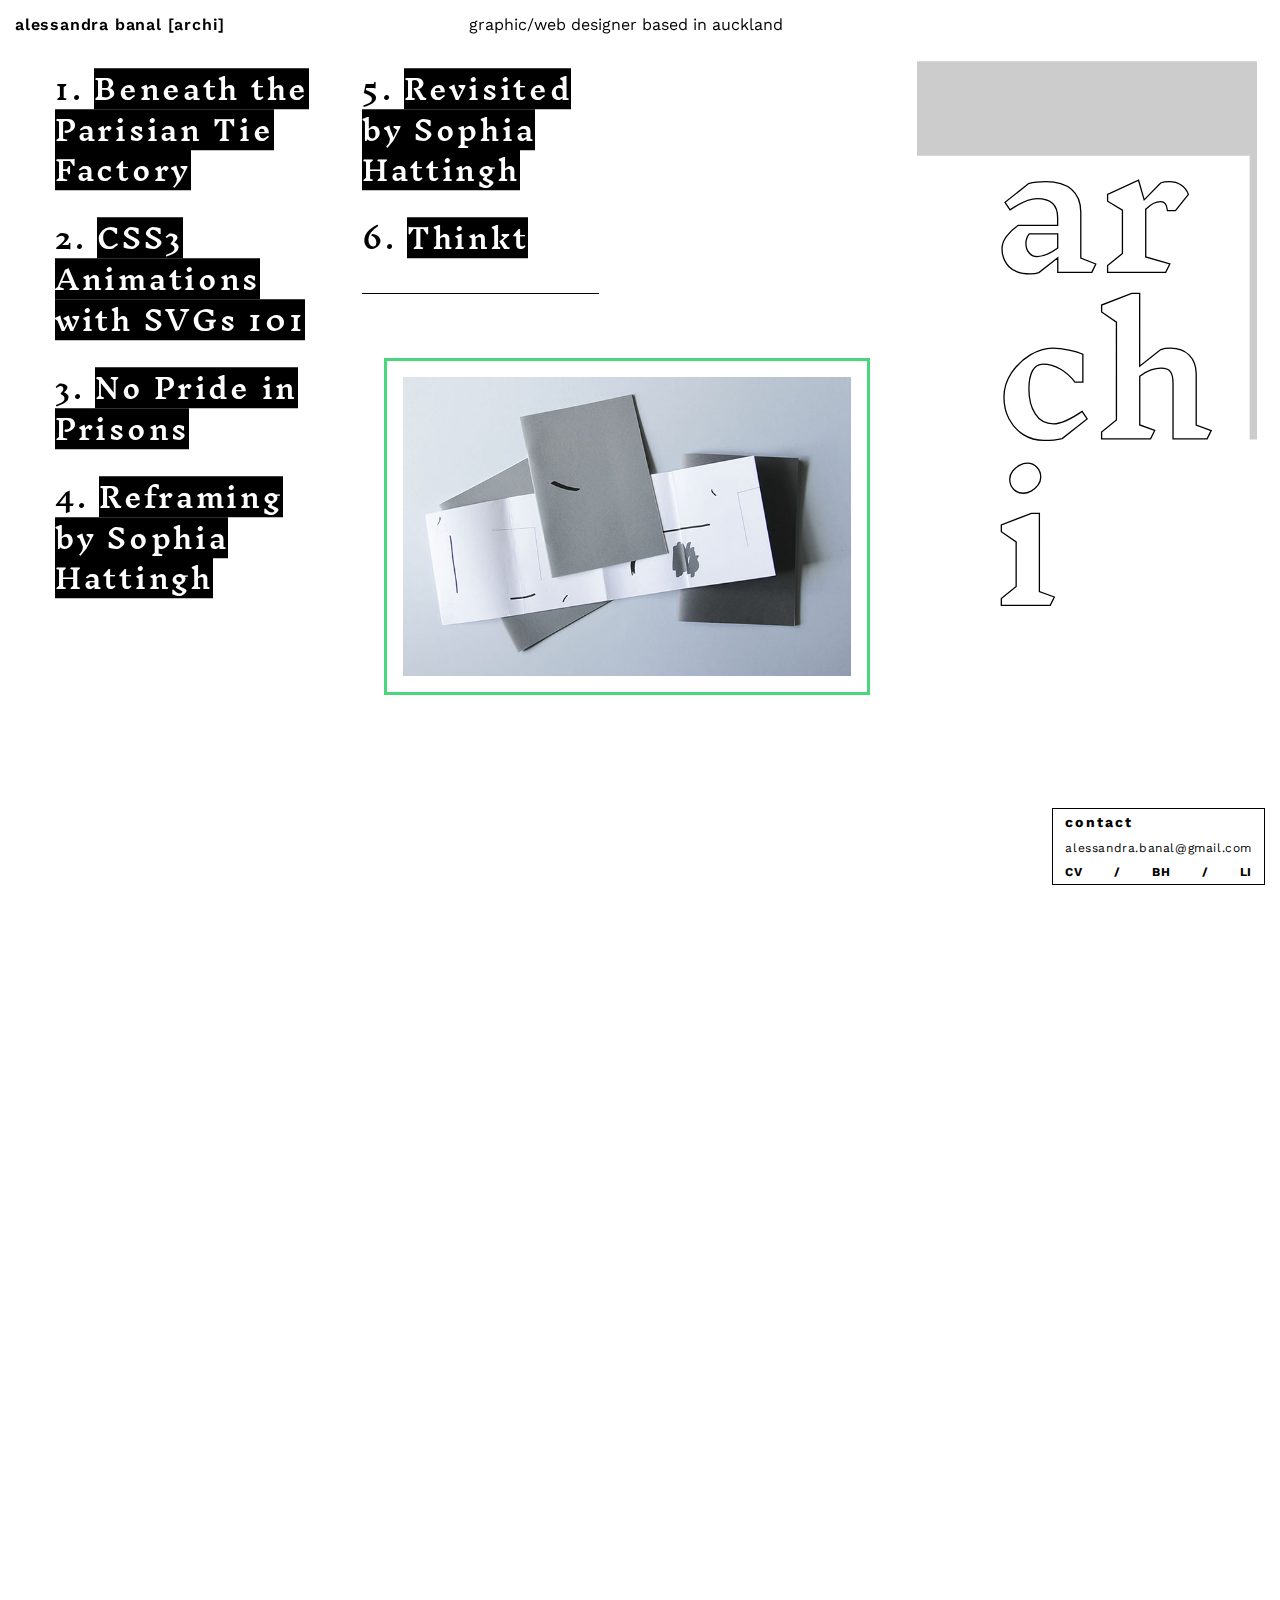
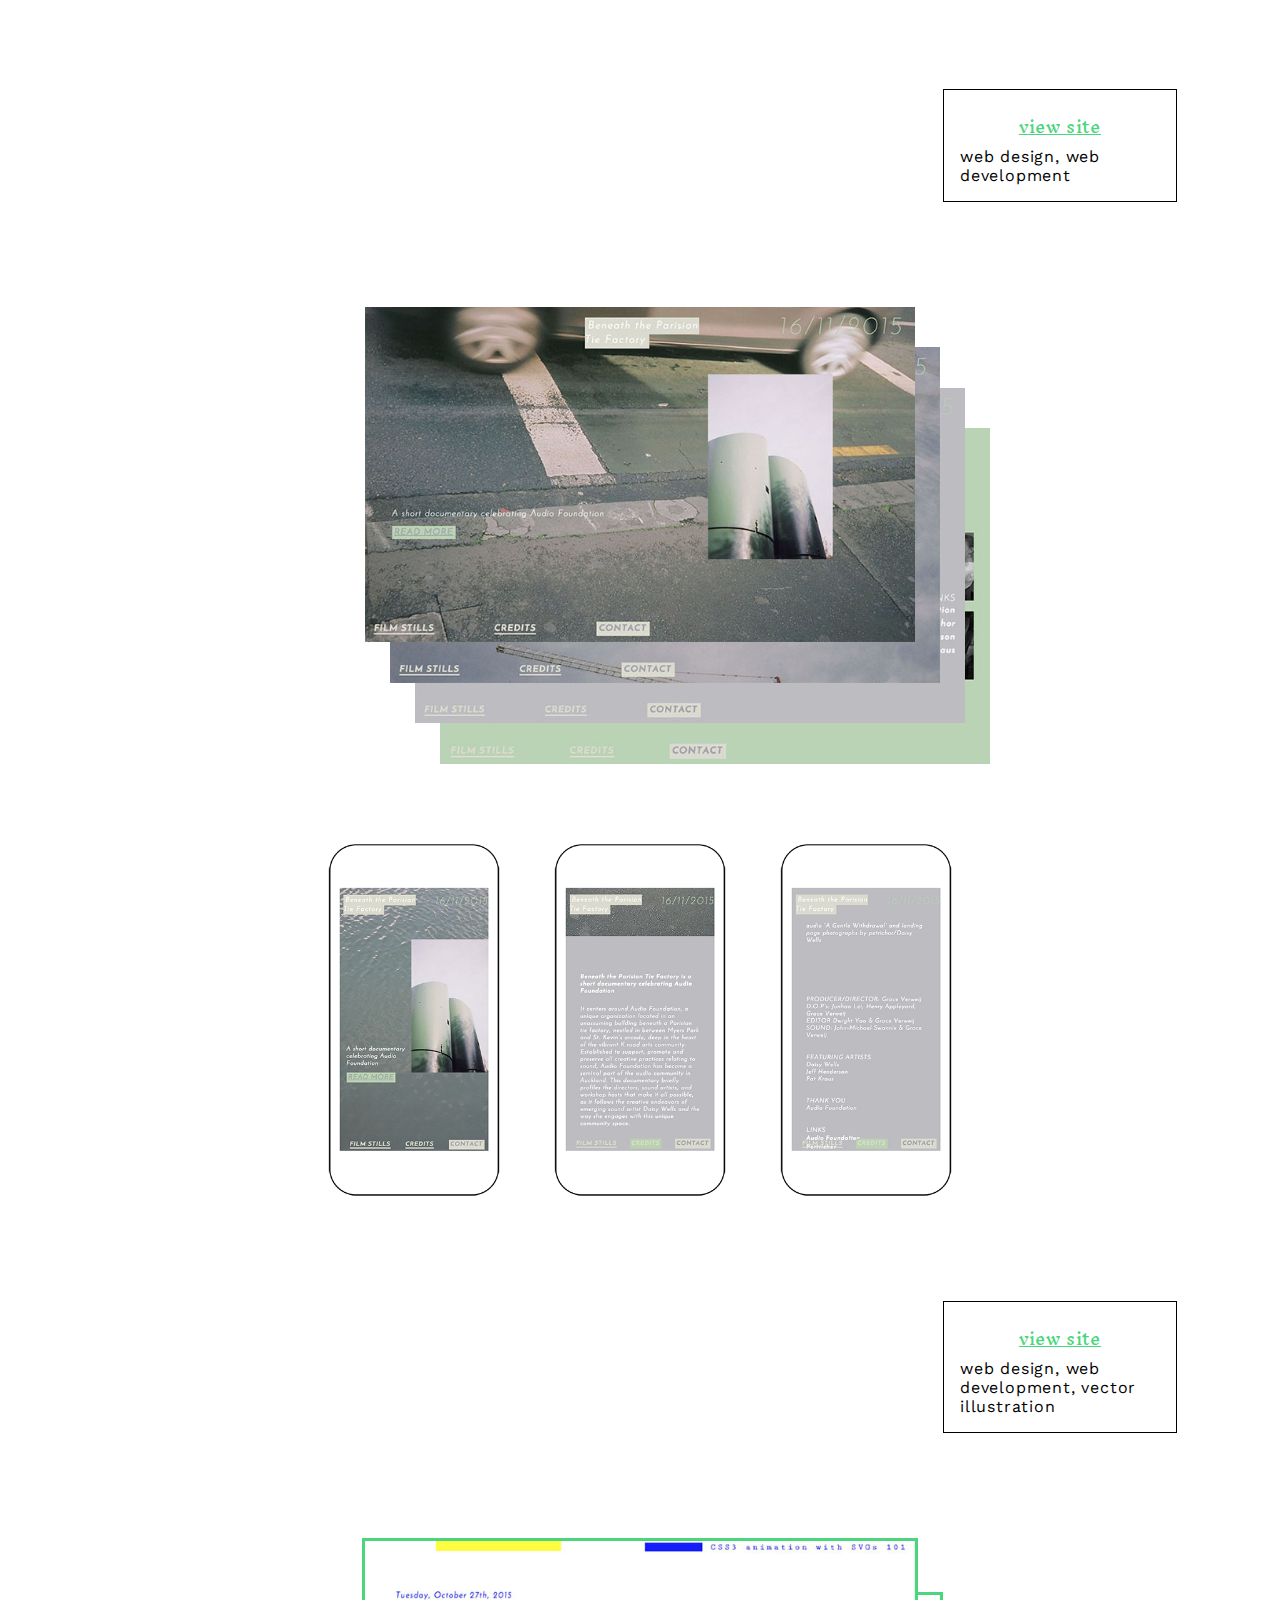
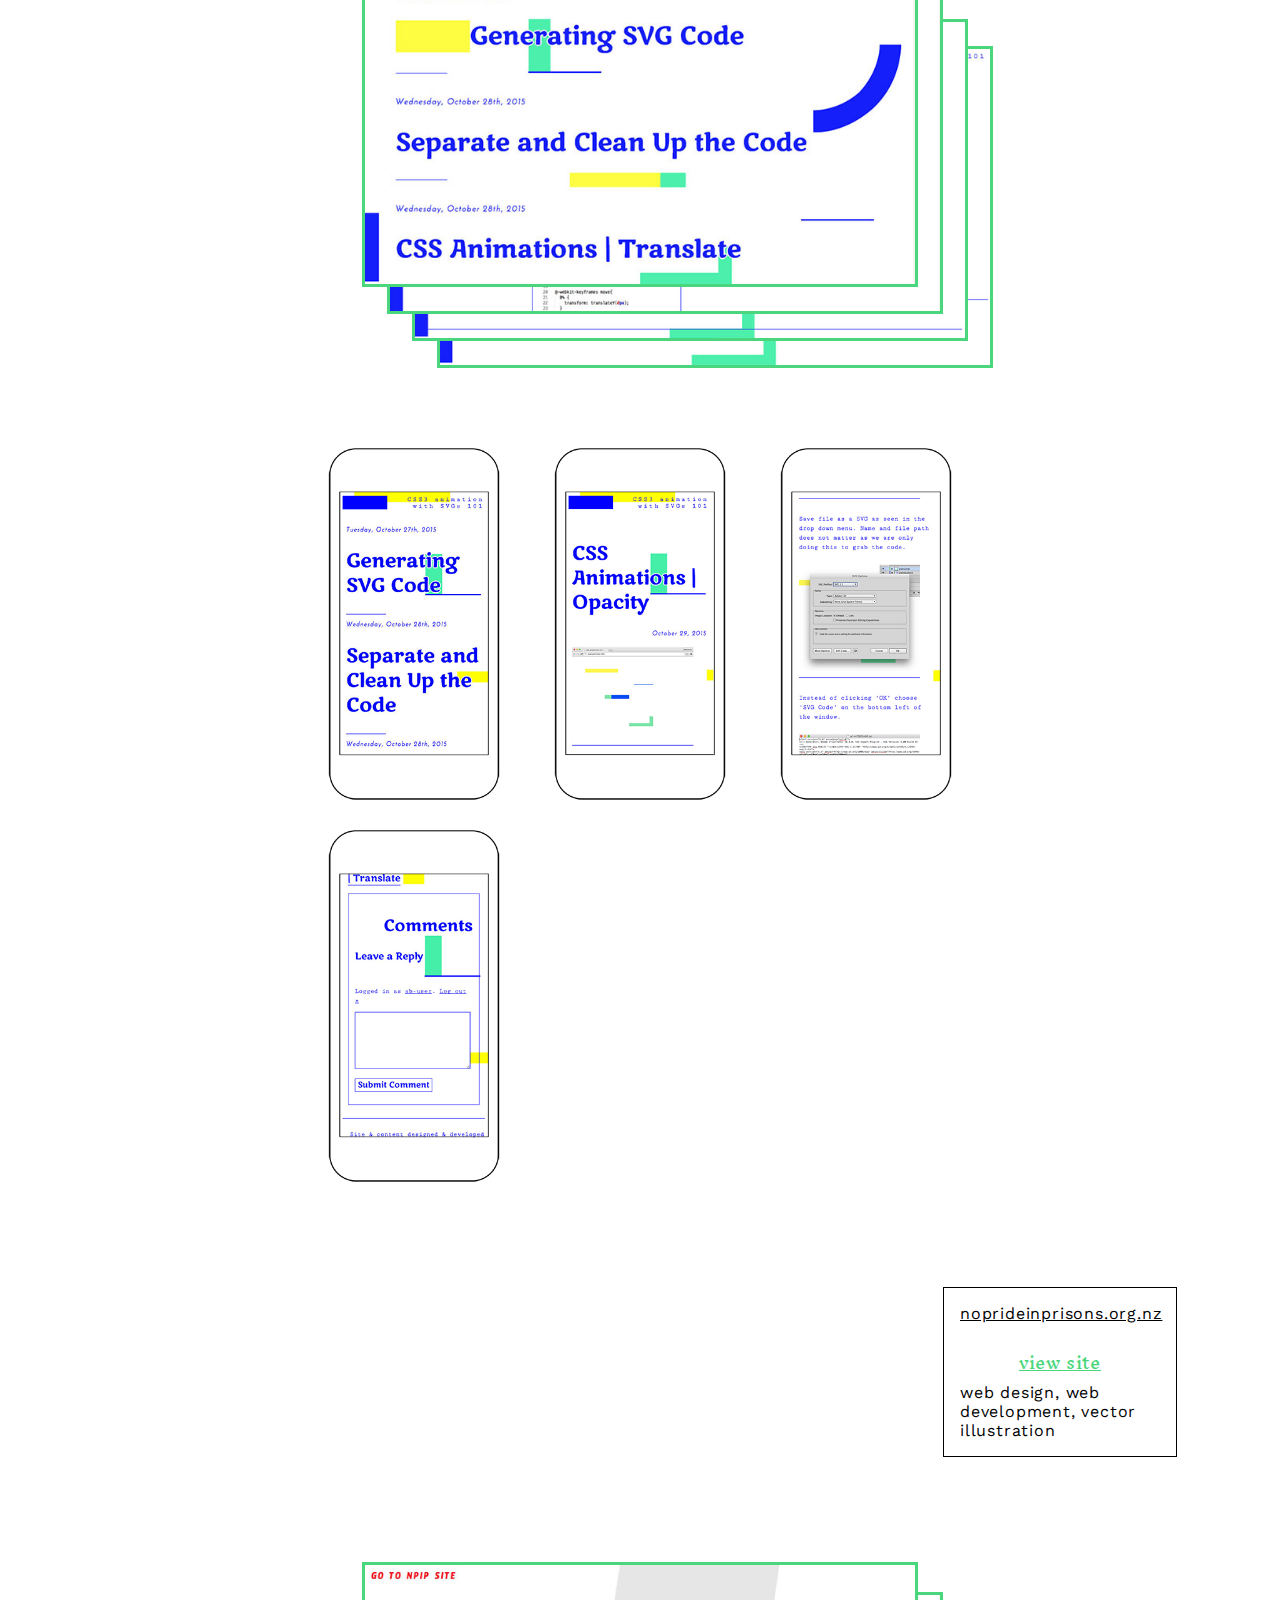
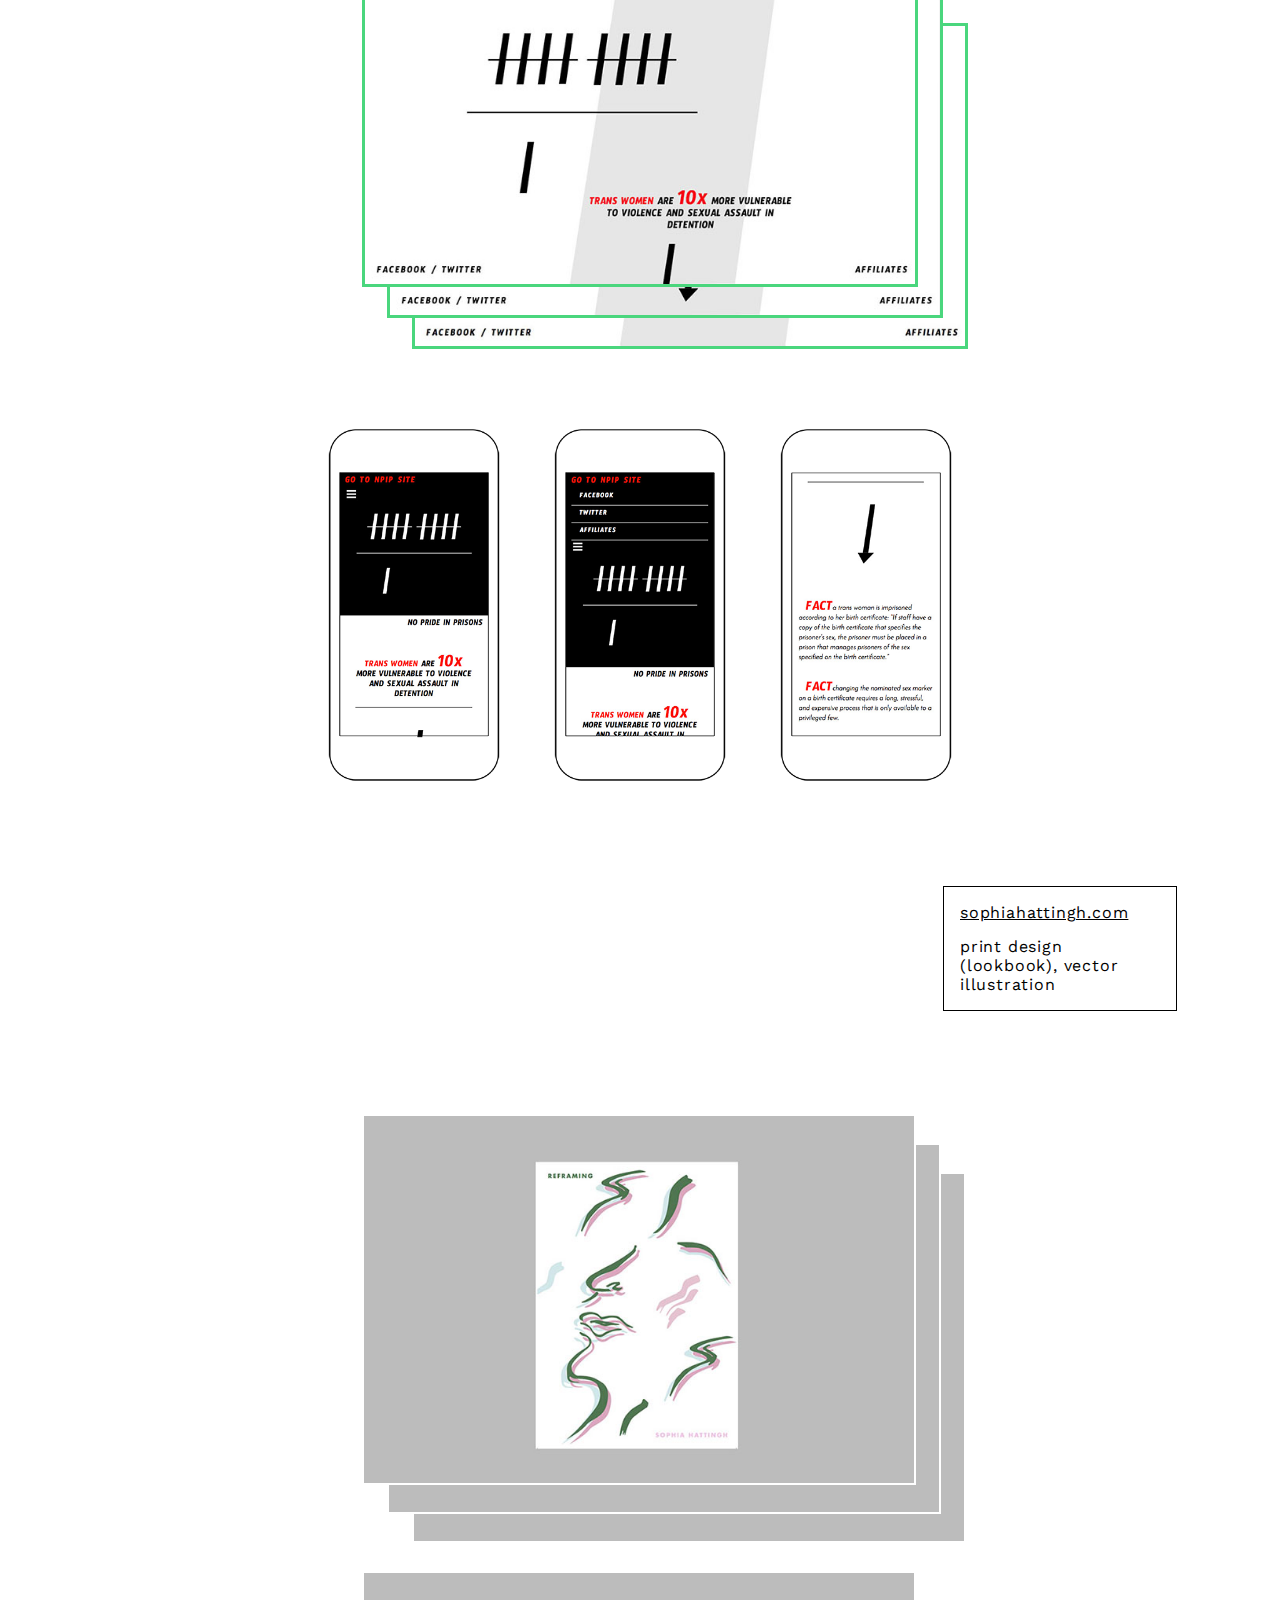
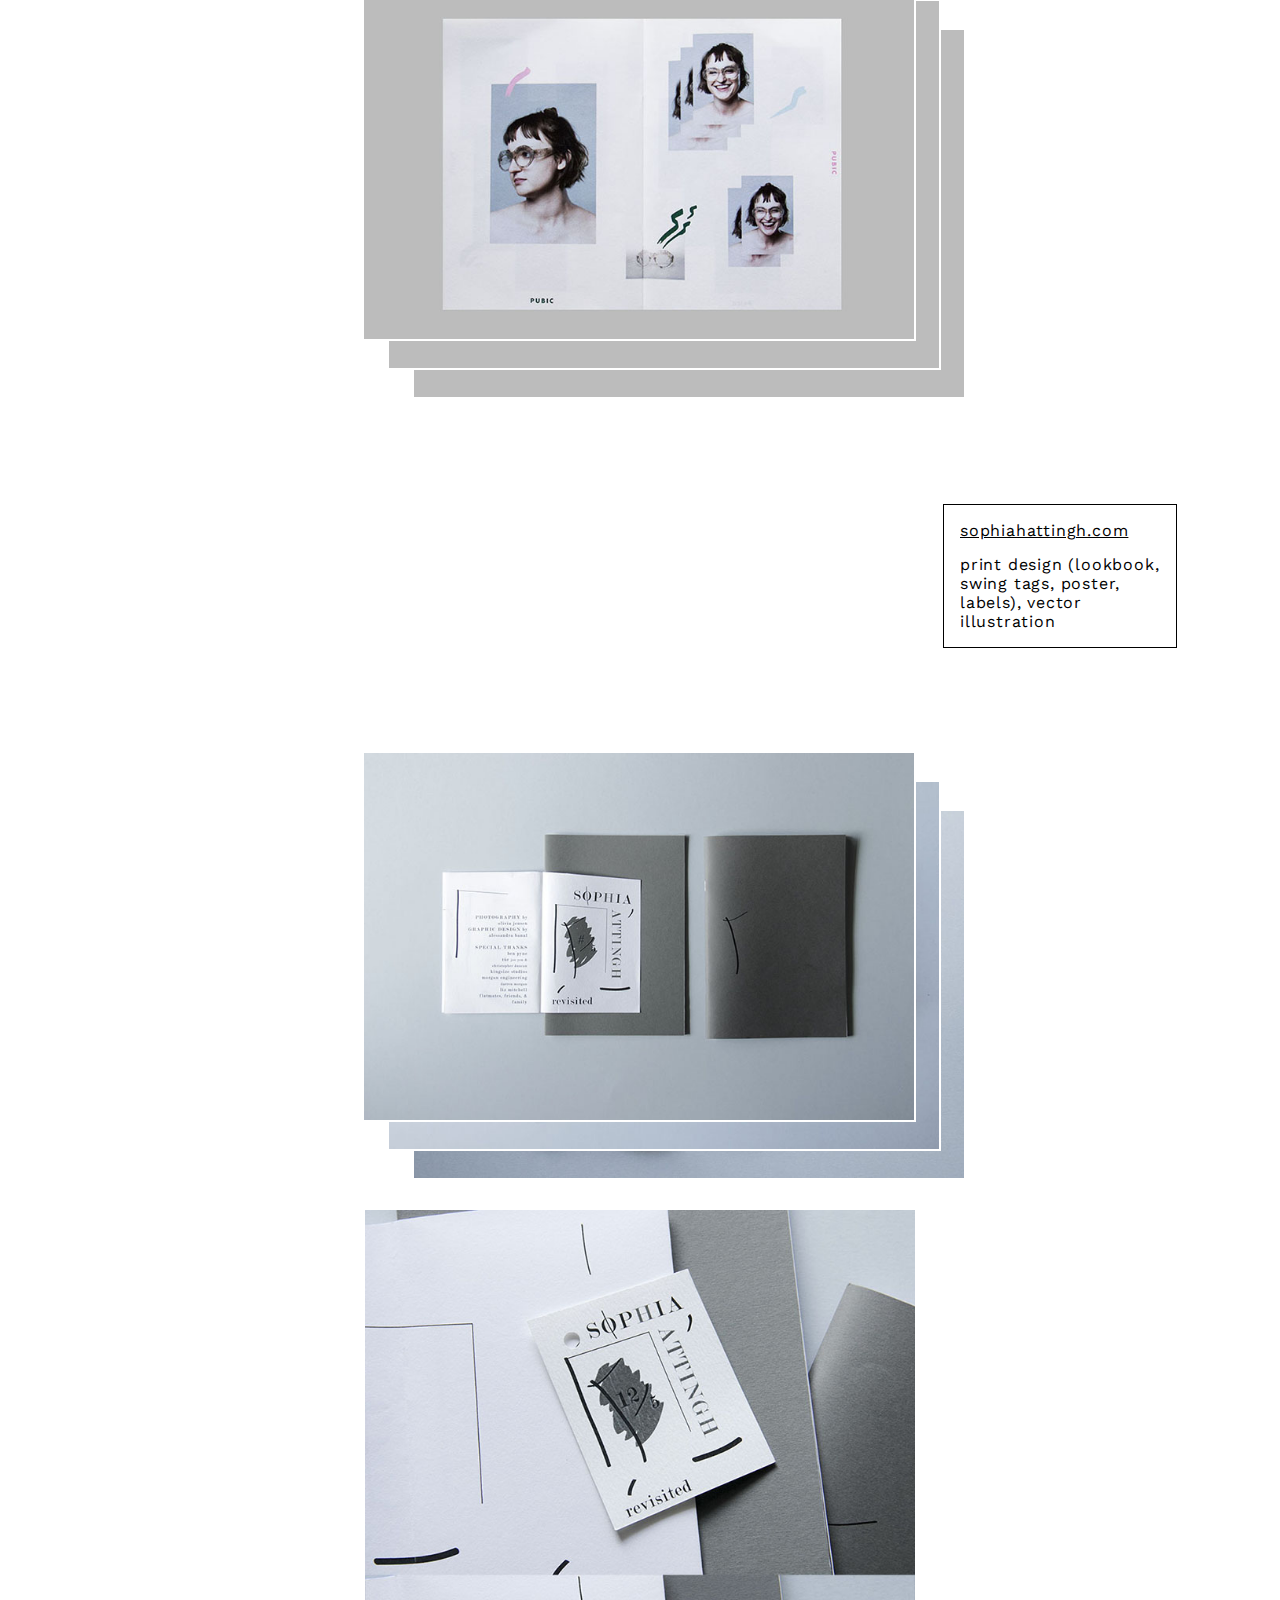
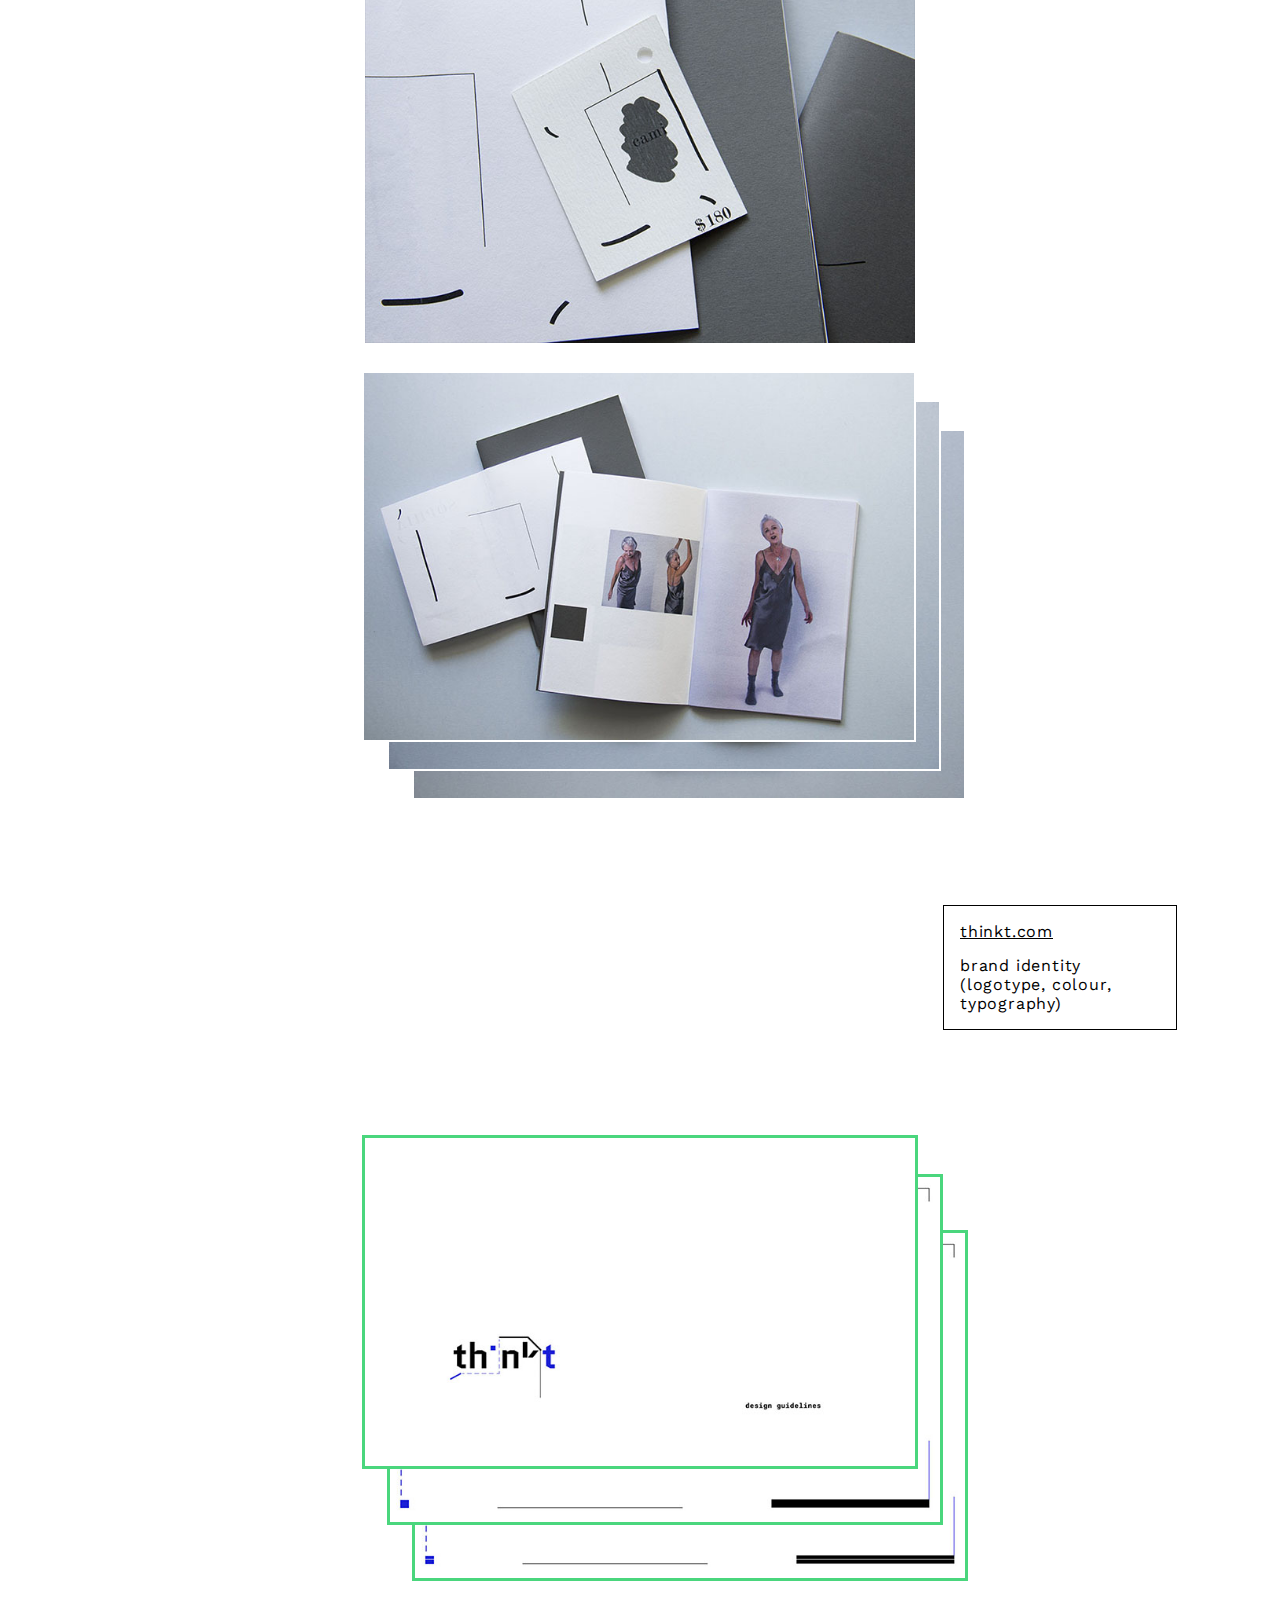
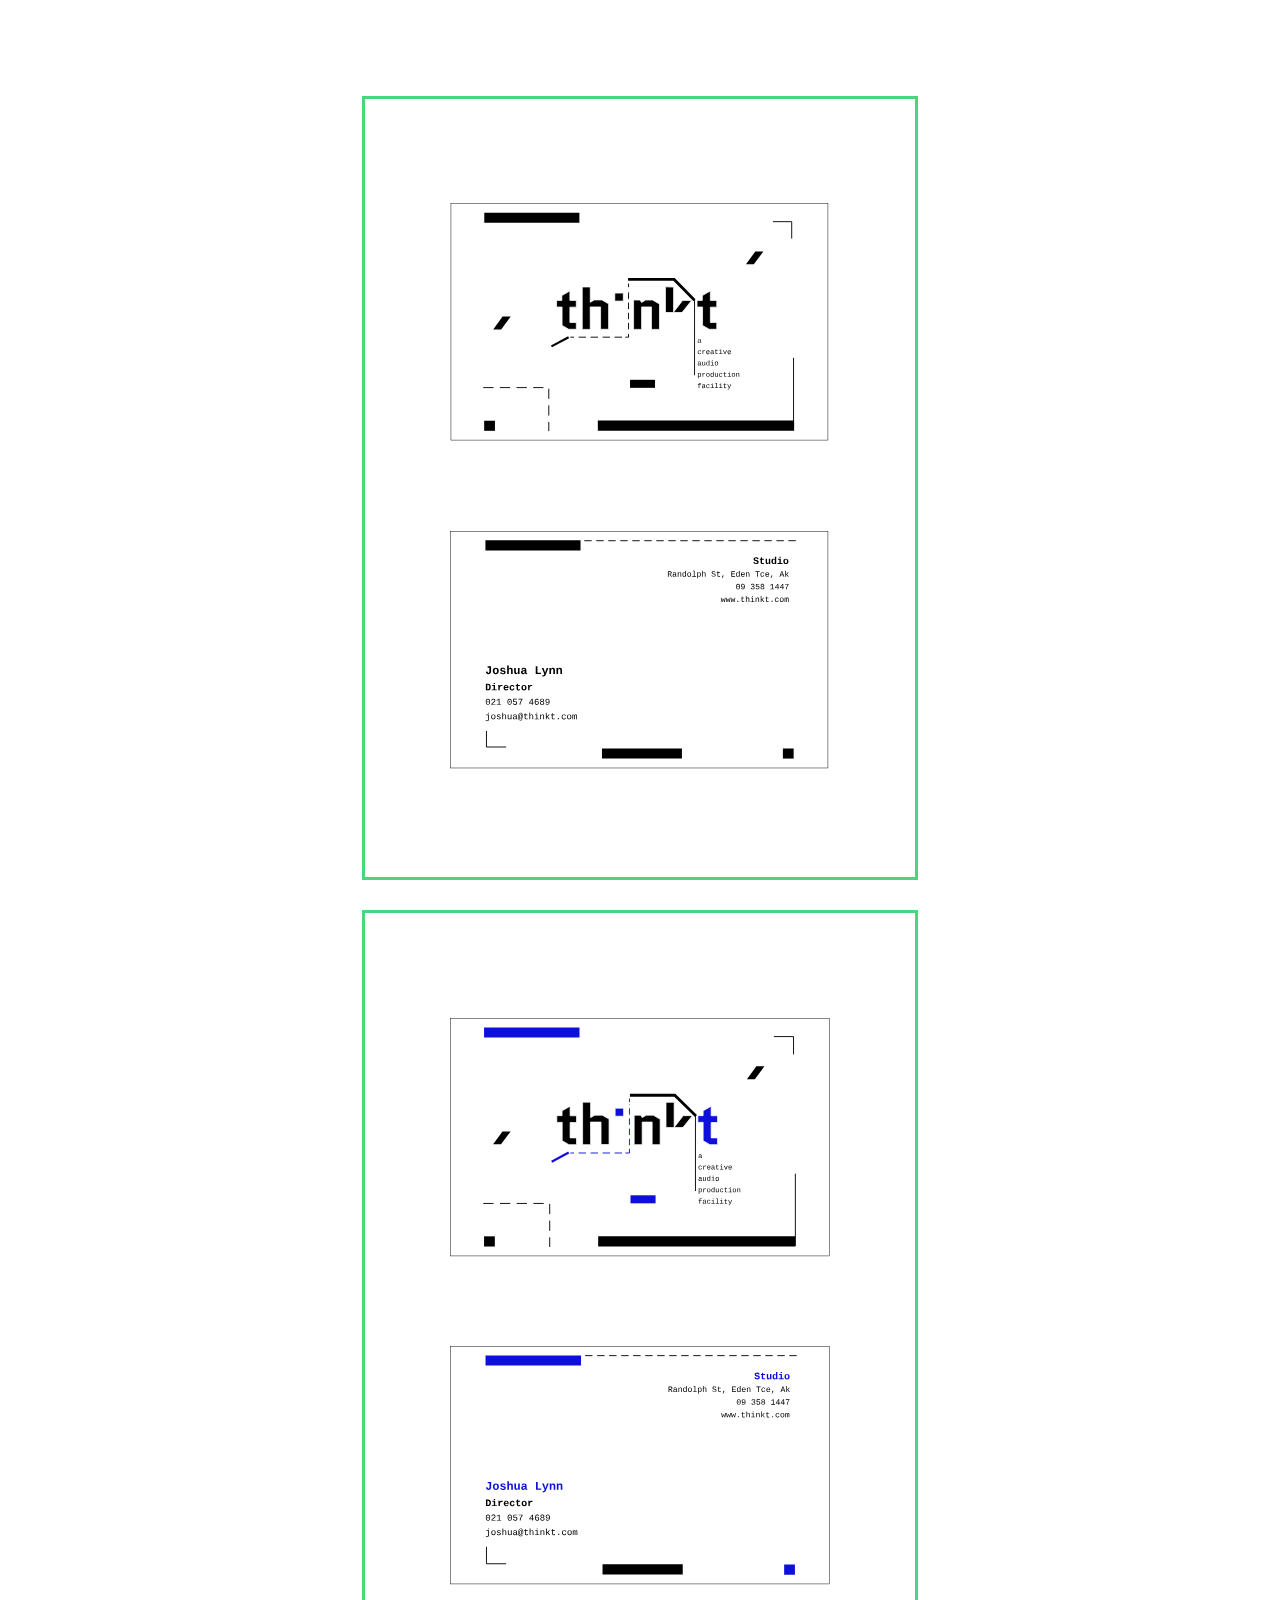
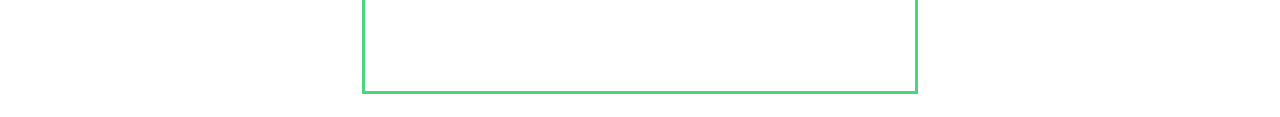
<file: index.html>
<!DOCTYPE html>
<html lang="en">
<head>
	<meta charset="UTF-8">
	<meta name="viewport" content="width=device-width, initial-scale=1">
	<title>alessandra banal</title>
	<meta name="description" content="Portfolio for Alessandra Banal, A graphic/web designer based in Auckland, NZ">
	<meta name="keywords" content="alessandra banal, archi, graphic design, graphic designer, web design, auckland, new zealand">
	<!-- DEVELOPED AND DESIGNED BY
	ARCHI
	Alessandra Banal
	alessandra.banal@gmail.com -->
	<link href='https://fonts.googleapis.com/css?family=Inknut+Antiqua:600|Work+Sans:400,600' rel='stylesheet' type='text/css'>
	<link rel="stylesheet" href="assets/css/style.css">		
</head>
<body>
	<header>
		<a class="nav-toggle" href="#"><img src="assets/img/burger.svg" alt=""></a>
		<nav class="nav-collapse">
          <ol>
            <li><a class="nav-button scroll" href="#one">Beneath the Parisian Tie Factory</a></li>
			<li><a class="nav-button scroll" href="#two">CSS3 Animations with SVGs 101</a></li>
			<li><a class="nav-button scroll" href="#three">No Pride in Prisons</a></li>
			<li><a class="nav-button scroll" href="#four">Reframing by Sophia Hattingh</a></li>
			<li><a class="nav-button scroll" href="#five">Revisited by Sophia Hattingh</a></li>
			<li><a class="nav-button scroll" href="#six">Thinkt</a></li>
          </ol>   
        </nav>
		<div class="name">
			<h1><a href="http://archibanal.com/">alessandra banal [archi]</a></h1>
			<h2>graphic/web designer based in auckland</h2>
		</div><!--name-->
	</header>
	<nav class="desktop-nav">
        <ol>
          	<div class="two-column-nav">
	            <li><a class="nav-button scroll" href="#one">Beneath the Parisian Tie Factory</a></li>
				<li><a class="nav-button scroll" href="#two">CSS3 Animations with SVGs 101</a></li>
				<li><a class="nav-button scroll" href="#three">No Pride in Prisons</a></li>
				<li><a class="nav-button scroll" href="#four">Reframing by Sophia Hattingh</a></li>
			</div>
			<div class="two-column-nav">
				<li><a class="nav-button scroll" href="#five">Revisited by Sophia Hattingh</a></li>
				<li class="last-project"><a class="nav-button scroll" href="#six">Thinkt</a></li>
			</div>
        </ol>   
    </nav>	
	<div class="contact">
		<h3>contact</h3>
		<p>
			<a href="mailto:alessandra.banal@gmail.com?Subject=Hello%20alessandra" target="_top">alessandra.banal@gmail.com</a>
		</p>
		<h4>
			<a target="blank" href="http://archibanal.com/cv">CV</a>/<a target="blank" href="https://www.behance.net/archibanal">BH</a>/<a target="blank" href="https://nz.linkedin.com/in/alessandra-banal-5365ab10b">LI</a></h4>
	</div><!--contact-->
	<img class="landing-image" src="assets/img/revisitedimg/revisited2.jpg" alt="revisited lookbooks cover design">
	<section id="one">
		<div class="description">
			<h5>Beneath the Parisian Tie Factory</h5>
			<p>
				<a class="view-site" target="blank" href="http://beneaththeparisiantiefactory.com/">view site</a>
			</p>
			<p>web design, web development</p>	
			
		</div><!--description-->
		<img class="image top black" src="assets/img/btptfimg/btptf1.jpg" alt="beneath the parisian tie factory website design landing page desktop">
		<img class="image stack1 one black" src="assets/img/btptfimg/btptf1a.jpg" alt="beneath the parisian tie factory website design landing page second slide desktop">
		<img class="image stack1 two black" src="assets/img/btptfimg/btptf2.jpg" alt="beneath the parisian tie factory website design credits page desktop">
		<img class="image stack1 three black" src="assets/img/btptfimg/btptf3.jpg" alt="beneath the parisian tie factory website design film still gallery page desktop">
		<div class="mobile-container">
			<img class="mobile" src="assets/img/btptfimg/btptfmobile1.png" alt="beneath the parisian tie factory website design landing page mobile">
			<img class="mobile" src="assets/img/btptfimg/btptfmobile1a.png" alt="beneath the parisian tie factory website design about page mobile">
			<img class="mobile" src="assets/img/btptfimg/btptfmobile2.png" alt="beneath the parisian tie factory website design credits page mobile">
		</div><!--mobile-container-->
	</section><!--one-->
	<section id="two">
		<div class="description">
			<h5>CSS3 Animations with SVGs 101</h5>
			<p>
				<a class="view-site" href="http://alessandra.banal.yoobee.net.nz/tutorial" target="blank">view site</a>
			</p>
			<p>web design, web development, vector illustration</p>
		</div><!--description-->	
		<img class="white top black" src="assets/img/tutorialimg/tutorial1a.jpg" alt="CSS3 with SVGs tutorial website design homepage desktop">
		<img class="white stack1 one black" src="assets/img/tutorialimg/tutorial2.jpg" alt="CSS3 with SVGs tutorial website design post content desktop">
		<img class="white stack1 two black" src="assets/img/tutorialimg/tutorial3.jpg" alt="CSS3 with SVGs tutorial website design post comment form desktop">
		<img class="white stack1 three black" src="assets/img/tutorialimg/tutorial4.jpg" alt="CSS3 with SVGs tutorial website design page not found desktop">
		<div class="mobile-container">
			<img class="mobile" src="assets/img/tutorialimg/tutorialmobile1.png" alt="CSS3 with SVGs tutorial website design homepage mobile">
			<img class="mobile" src="assets/img/tutorialimg/tutorialmobile2.png" alt="CSS3 with SVGs tutorial website design post page mobile">
			<img class="mobile" src="assets/img/tutorialimg/tutorialmobile2a.png" alt="CSS3 with SVGs tutorial website design post content mobile">
			<img class="mobile" src="assets/img/tutorialimg/tutorialmobile2b.png" alt="CSS3 with SVGs tutorial website design post comment form mobile">		
		</div><!--mobile-container-->		
	</section><!--two-->	
	<section id="three">
		<div class="description">
			<h5>No Pride in Prisons</h5>
			<p>
				<a class="client-link" href="http://noprideinprisons.org.nz" target="blank">noprideinprisons.org.nz</a><br>
				<a class="view-site" href="http://noprideinprisons.archibanal.com/" target="blank">view site</a>
			</p>
			<p>web design, web development, vector illustration</p>
		</div><!--description-->
		<img class="white top black" src="assets/img/npipimg/npip1.jpg" alt="no pride in prisons website design landing page animation desktop">
		<img class="white stack1 one black" src="assets/img/npipimg/npip1a.jpg" alt="no pride in prisons website design landing page animation desktop">
		<img class="white stack1 two black" src="assets/img/npipimg/npip2a.jpg" alt="no pride in prisons website design landing page scroll content desktop">
		<div class="mobile-container">
			<img class="mobile" src="assets/img/npipimg/npipmobile1.png" alt="no pride in prisons website design landing page mobile">
			<img class="mobile" src="assets/img/npipimg/npipmobile1a.png" alt="no pride in prisons website design burger navigation mobile">
			<img class="mobile" src="assets/img/npipimg/npipmobile2.png" alt="no pride in prisons website design scroll content mobile">
		</div><!--mobile-container-->
	</section><!--three-->
	<section id="four">
		<div class="description">
			<h5>Reframing by Sophia Hattingh</h5>
			<p>
				<a class="client-link" href="http://www.sophiahattingh.com/" target="blank">sophiahattingh.com</a>
			</p>
			<p class="project-tags">print design (lookbook), vector illustration</p>
		</div><!--description-->
		<img class="image top grey black" src="assets/img/reframingimg/reframing1.jpg" alt="reframing lookbook front cover">
		<img class="image stack2 one grey black" src="assets/img/reframingimg/reframing2.jpg" alt="reframing lookbook double page spread 1">
		<img class="image stack2 two grey black" src="assets/img/reframingimg/reframing3.jpg" alt="reframing lookbook double page spread 2">
		<img class="image top grey black" src="assets/img/reframingimg/reframing4.jpg" alt="reframing lookbook double page spread 3">
		<img class="image stack2 one grey black" src="assets/img/reframingimg/reframing5.jpg" alt="reframing lookbook double page spread 4">
		<img class="image stack2 two grey black" src="assets/img/reframingimg/reframing7.jpg" alt="reframing lookbook double page spread 5">		
	</section><!--four-->
	<section id="five">
		<div class="description">
			<h5>Revisited by Sophia Hattingh</h5>
			<p>
				<a class="client-link" href="http://www.sophiahattingh.com/" target="blank">sophiahattingh.com</a>
			</p>
			<p class="project-tags">print design (lookbook, swing tags, poster, labels), vector illustration</p>
		</div><!--description-->		
		<img class="image top grey black" src="assets/img/revisitedimg/revisited3.jpg" alt="revisited lookbook front covers">
		<img class="image stack2 one grey black" src="assets/img/revisitedimg/revisited2.jpg" alt="revisited lookbook three booklets">
		<img class="image stack2 two grey black" src="assets/img/revisitedimg/revisited4.jpg" alt="revisited lookbook slips">
		<img class="image" src="assets/img/revisitedimg/revisited7.jpg" alt="revisited swingtags">
		<img class="image top grey black" src="assets/img/revisitedimg/revisited5.jpg" alt="revisited lookbook slips">
		<img class="image stack2 one grey black" src="assets/img/revisitedimg/revisited8.jpg" alt="revisited lookbook glasses">
		<img class="image stack2 two grey black" src="assets/img/revisitedimg/revisited10.jpg" alt="revisited lookbook rack">		
	</section><!--five-->
	<section id="six">
		<div class="description">
			<h5>Thinkt</h5>
			<p>
				<a class="client-link" href="http://www.thinkt.com/" target="blank">thinkt.com</a>
			</p>
			<p class="project-tags">brand identity (logotype, colour, typography)</p>
		</div><!--description-->
		<img class="white top black" src="assets/img/thinktimg/thinkt1.jpg" alt="thinkt design identity front page">
		<img class="white stack1 one black" src="assets/img/thinktimg/thinkt2.jpg" alt="thinkt design identity logotype">
		<img class="white stack1 two black" src="assets/img/thinktimg/thinkt3.jpg" alt="thinkt design identity logotype minified">
		<img class="white business-top" src="assets/img/thinktimg/thinkt6.svg" alt="thinkt design identity business card black and white">
		<img class="white" src="assets/img/thinktimg/thinkt5.svg" alt="thinkt design identity business card color">		
	</section><!--six-->
<script src="http://code.jquery.com/jquery-1.11.3.min.js"></script>
<script src="assets/js/custom.js"></script>		
</body>
</file>
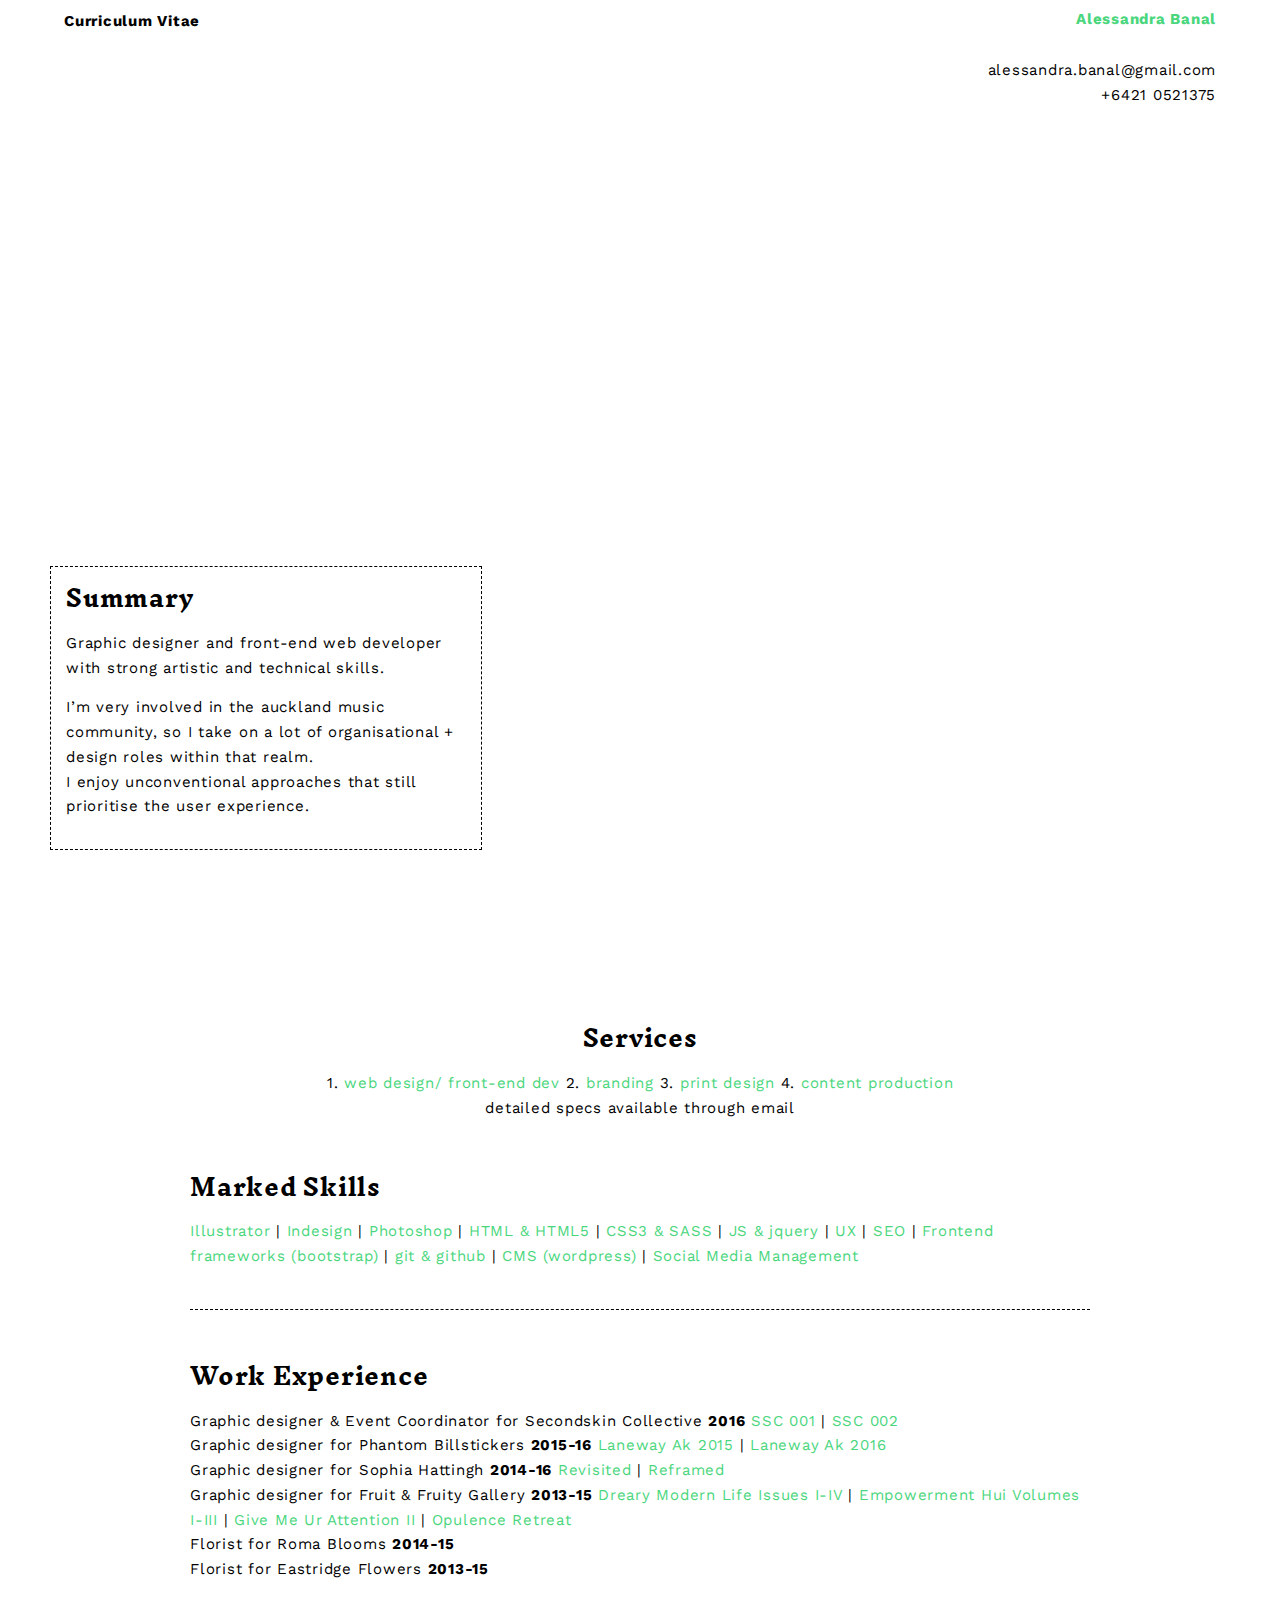
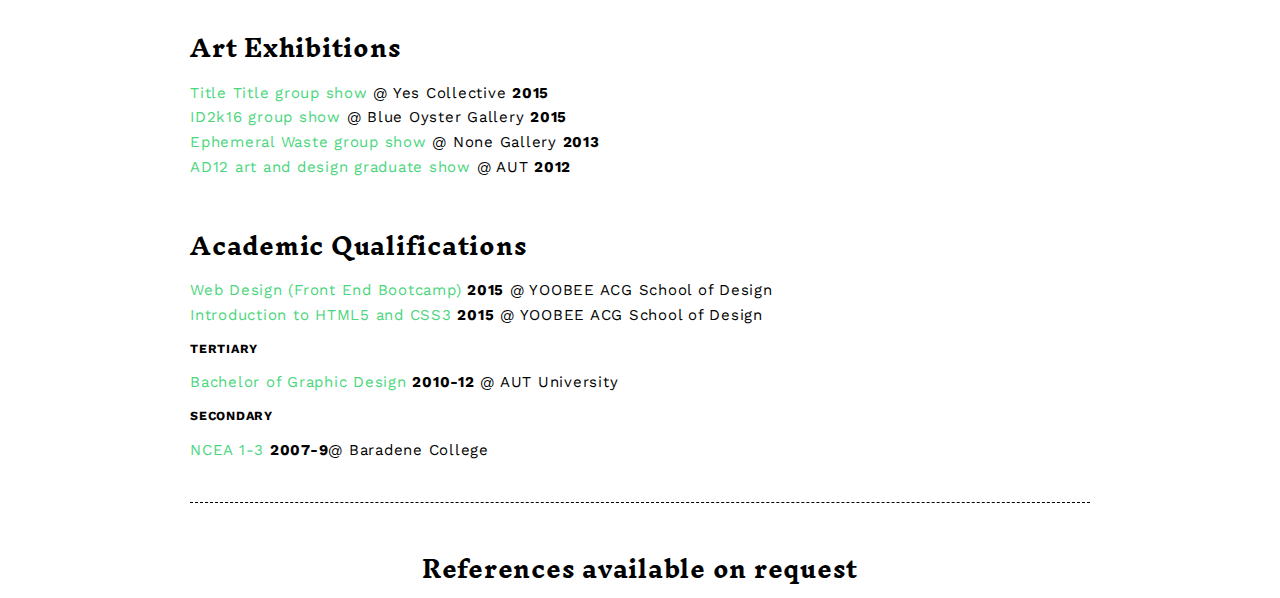
<file: cv/index.html>
<!DOCTYPE html>
<html lang="en">
<head>
	<meta charset="UTF-8">
	<meta name="viewport" content="width=device-width, initial-scale=1">
	<title>alessandra banal cv</title>
	<meta name="description" content="Portfolio for Alessandra Banal, A graphic/web designer based in Auckland, NZ">
	<meta name="keywords" content="alessandra banal, archi, graphic design, graphic designer, web design, auckland, new zealand">
	<!-- DEVELOPED AND DESIGNED BY
	ARCHI
	Alessandra Banal
	alessandra.banal@gmail.com -->
	<link href='https://fonts.googleapis.com/css?family=Inknut+Antiqua:600|Work+Sans:400,600' rel='stylesheet' type='text/css'>
	<link rel="stylesheet" href="assets/css/style.css">		
</head>
<body>
<header>
	<div class="name">
		<h2 class="black-text">Curriculum Vitae</h2>
		<h1>Alessandra Banal</h1>
	</div>
	<p class="black-text contact">alessandra.banal@gmail.com<br>
	+6421 0521375</p>
</header>
<section id="one">
	
	<div class="summary">
		<h3>Summary</h3>
		<p class="black-text">Graphic designer and front-end web developer  with strong artistic and technical skills.</p>
		<p class="black-text">I’m very involved in the auckland music community, so I take on a lot of organisational + design roles within that realm. <br>
		I enjoy unconventional approaches that still prioritise the user experience.</p>	
	</div><!--summary-->
</section>
<section id="two">
	<div class="services">
		<h3>Services</h3>
		<p><span class="black-text">1.</span> web design/ front-end dev <span class="black-text">2.</span> branding <span class="black-text">3.</span> print design <span class="black-text">4.</span> content production <br>
		<span class="black-text">detailed specs available through email</span></p>
	</div><!--services-->
	<div class="marked-skills">
		<h3>Marked Skills</h3>
		<p>Illustrator <span class="black-text">|</span> Indesign <span class="black-text">|</span> Photoshop <span class="black-text">|</span> HTML & HTML5 <span class="black-text">|</span> CSS3 & SASS <span class="black-text">|</span> JS & jquery <span class="black-text">|</span> UX <span class="black-text">|</span> SEO <span class="black-text">|</span> Frontend frameworks (bootstrap) <span class="black-text">|</span> git & github <span class="black-text">|</span> CMS (wordpress) <span class="black-text">|</span> Social Media Management</p>
	</div><!--marked-skills-->
	<div class="recent-projects">
		<h3>Work Experience</h3>
		<p><span class="black-text">Graphic designer & Event Coordinator for Secondskin Collective <strong>2016</strong></span> SSC 001 <span class="black-text">|</span> SSC 002<br>
		<span class="black-text">Graphic designer for Phantom Billstickers <strong>2015-16</strong></span> Laneway Ak 2015 <span class="black-text">|</span> Laneway Ak 2016<br>
		<span class="black-text">Graphic designer for Sophia Hattingh <strong>2014-16</strong></span> Revisited <span class="black-text">|</span> Reframed<br>
		<span class="black-text">Graphic designer for Fruit & Fruity Gallery <strong>2013-15</strong></span> Dreary Modern Life Issues I-IV <span class="black-text">|</span> Empowerment Hui Volumes I-III <span class="black-text">|</span> Give Me Ur Attention II <span class="black-text">|</span> Opulence Retreat<br>
		<span class="black-text">Florist for Roma Blooms <strong>2014-15</strong></span><br>
		<span class="black-text">Florist for Eastridge Flowers <strong>2013-15</strong></span> 
		</p>
	</div><!--recent-projects-->
	<div class="art-exhibitions">
		<h3>Art Exhibitions</h3>
		<p>
		Title Title group show <span class="black-text">@ Yes Collective <strong>2015</strong></span><br>
		ID2k16 group show <span class="black-text">@ Blue Oyster Gallery <strong>2015</strong></span><br>
		Ephemeral Waste group show <span class="black-text">@ None Gallery <strong>2013</strong></span><br>
		AD12 art and design graduate show <span class="black-text">@ AUT <strong>2012</strong></span>
		</p>
	</div><!--art-exhibitions-->
	<div class="academic-qualifications">
		<h3>Academic Qualifications</h3>
		<p>
		Web Design (Front End Bootcamp) <span class="black-text"><strong>2015</strong> @ YOOBEE ACG School of Design</span><br>
		Introduction to HTML5 and CSS3 <span class="black-text"><strong>2015</strong> @ YOOBEE ACG School of Design</span><br>
		</p>	
		<h5 class="black-text">TERTIARY</h4>
		<p>Bachelor of Graphic Design <span class="black-text"><strong>2010-12</strong> @ AUT University</span><br>
		</p>
		<h5 class="black-text">SECONDARY</h4>
		<p>NCEA 1-3 <span class="black-text"><strong>2007-9</strong>@ Baradene College</span><br>
		</p>	
	</div><!--academic-qualifications-->
</section>
<footer>
	<h4>References available on request</h4>
</footer>
</body>
</file>
<file: assets/css/style.css>
h1,h4,h5,p{letter-spacing:.05em}body{background:url(../img/archimobile.svg) 15% no-repeat fixed;background-size:240px;width:100%;margin-left:0;font-family:'Work Sans',helvetica,arial,sans-serif}.view-site,nav{font-family:'Inknut Antiqua',garamond,serif}.landing-image{width:84.5%;max-width:550px;margin:47% auto;border:3px solid #4AD67D;padding:1em;transition:.5s ease-in-out;display:none}.landing-image:hover{opacity:0}.contact{background:#fff;z-index:999;display:inline-block;position:fixed;border:1px solid #000;padding:0 1em;bottom:15px;right:15px;font-size:.75em;line-height:1em}.nav-collapse li,.nav-collapse ol{background:rgba(255,255,255,.1)}h1,h2,h5{font-size:1em}.contact-hide{display:none}h4,section{display:-webkit-flex;display:-ms-flexbox}section{display:flex;-webkit-flex-direction:column;-ms-flex-direction:column;flex-direction:column;-webkit-align-items:center;-ms-flex-align:center;align-items:center;padding:75px 1em 0}h1{margin-bottom:0}h1,h5{font-weight:600}h2{font-weight:400;margin-top:0}h3{margin:.5em 0 1em}h4{margin:1em 0 .5em;display:flex;-webkit-justify-content:space-between;-ms-flex-pack:justify;justify-content:space-between}h5{margin:0 0 10px}a{text-decoration:none;color:#000}.client-link,.view-site{text-decoration:underline;display:block}nav{font-weight:600;font-size:1.2em;letter-spacing:.1em;line-height:1.25em}.view-site{color:#4AD67D;text-align:center}.nav-collapse li:hover a,.nav-collapse ol,.nav-collapse ol:hover,.nav-collapse ol:visited{color:#000}.nav-collapse a,.nav-collapse a:active{text-decoration:none}.project-tags{padding-top:15px}.desktop-nav,.nav-collapse{display:none}.nav-collapse ol{display:block;margin:.5em;list-style-position:inside;padding:50px 0 15px}.nav-collapse li a:hover{background:url(../img/greenline2.svg) 12.5% 40% no-repeat;background-size:auto 30%}.nav-collapse a{display:block;padding:.5em}.nav-collapse a:hover,.nav-collapse a:visited{color:#000;text-decoration:none}@media (min-width:36em){.nav-collapse a{padding:.5em 1em}}.nav-toggle{overflow:hidden;text-align:left;-webkit-touch-callout:none;float:left;width:47px;height:47px}.image,.mobile,.white{overflow:auto}.nav-toggle img{margin:0;padding-top:12px}.nav-toggle:active{background-color:#000}header{position:fixed;width:98%;top:0;left:0;background:rgba(255,255,255,.6)}.name{text-align:right}img{max-width:450px;margin:15px 0}.image{width:100%;height:auto}.mobile-container{display:-webkit-flex;display:-ms-flexbox;display:flex;-webkit-flex-direction:column;-ms-flex-direction:column;flex-direction:column;-webkit-align-items:center;-ms-flex-align:center;align-items:center}.mobile{width:60%;max-width:350px}.white{width:100%;border:3px solid #4AD67D}.description{max-width:350px;border:1px solid #000;-webkit-align-self:flex-start;-ms-flex-item-align:start;align-self:flex-start;margin-bottom:50px;padding:1em;background:#fff}.description p{margin:0}#one{margin-top:100vh}@media screen and (min-width:430px){nav{font-size:1.55em}}@media screen and (min-width:1024px){body{background:url(../img/archi.svg) 97.5% 0 no-repeat fixed;background-size:340px}header{background:rgba(255,255,255,0);width:60%;border-bottom:none;margin:15px 0 0 15px}.name{text-align:left;display:-webkit-flex;display:-ms-flexbox;display:flex;-webkit-justify-content:space-between;-ms-flex-pack:justify;justify-content:space-between}h1{margin:0}h3{letter-spacing:.15em}.nav-toggle{display:none}.desktop-nav{display:inline-block;position:fixed;list-style-position:inside;width:55%;max-width:625px;margin-top:20px;margin-left:15px;font-size:1.5em;line-height:1.5em;z-index:999}.desktop-nav ol{display:-webkit-flex;display:-ms-flexbox;display:flex}.desktop-nav ol li{padding:.5em 0}.desktop-nav ol li a{background:url(../img/blackline.svg) center no-repeat;background-size:auto 80%;display:inline;height:1em;line-height:0;color:#fff}.desktop-nav ol li a:focus,.desktop-nav ol li a:hover{background:url(../img/greenline.svg) center no-repeat;background-size:auto 80%}.two-column-nav{margin-right:1.5em}.desktop-nav ol .last-project{padding-bottom:1.25em;border-bottom:1px solid #000}.landing-image{width:35%;max-width:500px;margin:350px 0 0 30%;display:inline}.description{width:200px;-webkit-align-self:flex-end;-ms-flex-item-align:end;align-self:flex-end;margin:15px 87px 45px 0}.mobile-container{-webkit-flex-direction:row;-ms-flex-direction:row;flex-direction:row;-webkit-justify-content:space-between;-ms-flex-pack:justify;justify-content:space-between;-webkit-flex-wrap:wrap;-ms-flex-wrap:wrap;flex-wrap:wrap;width:50%;margin-top:50px}.mobile{width:27.5%;max-width:300px}h5{display:none}.black:hover{border:3px solid #000}.top{z-index:4}.stack1{margin-top:-250px}.stack2{margin-top:-280px}.one{margin-left:50px;z-index:3}.two{margin-left:100px;z-index:2}.three{margin-left:150px;z-index:1}.grey{border-bottom:2px solid #fff;border-right:2px solid #fff}.business-top{margin-top:100px}}@media screen and (min-width:1200px){.desktop-nav{font-size:1.7em}img{max-width:550px}.stack1{margin-top:-310px}.stack2{margin-top:-355px}.description{margin-bottom:90px}}@media screen and (min-width:1300px){body{background-size:380px}}@media screen and (min-width:1450px){.landing-image,img{max-width:600px}.stack1{margin-top:-340px}.stack2{margin-top:-385px}.one{margin-left:60px}.two{margin-left:120px}.three{margin-left:180px}.landing-image{width:40%}}@media screen and (min-width:1630px){body{background-size:390px}img{max-width:700px}.stack1{margin-top:-400px}.stack2{margin-top:-450px}}@media screen and (min-width:2000px){body{background-size:390px}img{max-width:950px}.stack1{margin-top:-550px}.stack2{margin-top:-600px}}
</file>
<file: cv/assets/css/style.css>
body{
	width: 100%;
	margin:0;
	font-family: 'Work Sans', helvetica, arial, sans-serif;
	font-size: 15px;
	letter-spacing: .05em;
	color:#4AD67D;
}
h1,h2{
	font-size: 1em;
}
h3, h4, h6{
	font-family:'Inknut Antiqua', garamond, serif;
	font-size: 1.5em;
	color:#000;
	line-height: 1.5em;
	margin: 0;
}
h5{
	line-height: 1em;
	margin: 0;
}
.black-text{
	color:#000;
}
p{
	line-height: 1.65em;
}

section{
	height:auto;
	min-height: 100vh;
}
section{
	max-width: 1000px;
	margin: 0 auto;
}

header, section div, footer{
	width: 90%;
	margin: 0 auto;
}
section div{
	margin-bottom: 50px;
}
.name{
	display:flex;
	justify-content: space-between;
}
.contact{
	text-align:right;
}
#one h6{
	color:#4AD67D;
	text-align: center;
	margin-top: 15%;
}
.summary{
	width:80%;
	max-width: 400px;
	border: 1px dashed #000;
	padding: 1em;
	position: absolute;
	bottom:0;
	left:25px;
}

.services, footer{
	text-align: center;
}

.marked-skills, .academic-qualifications{
	border-bottom: 1px dashed #000;
	padding-bottom: 25px;
}



@media screen and (min-width: 800px){

	.summary{
		left:50px;
	}

}
</file>
